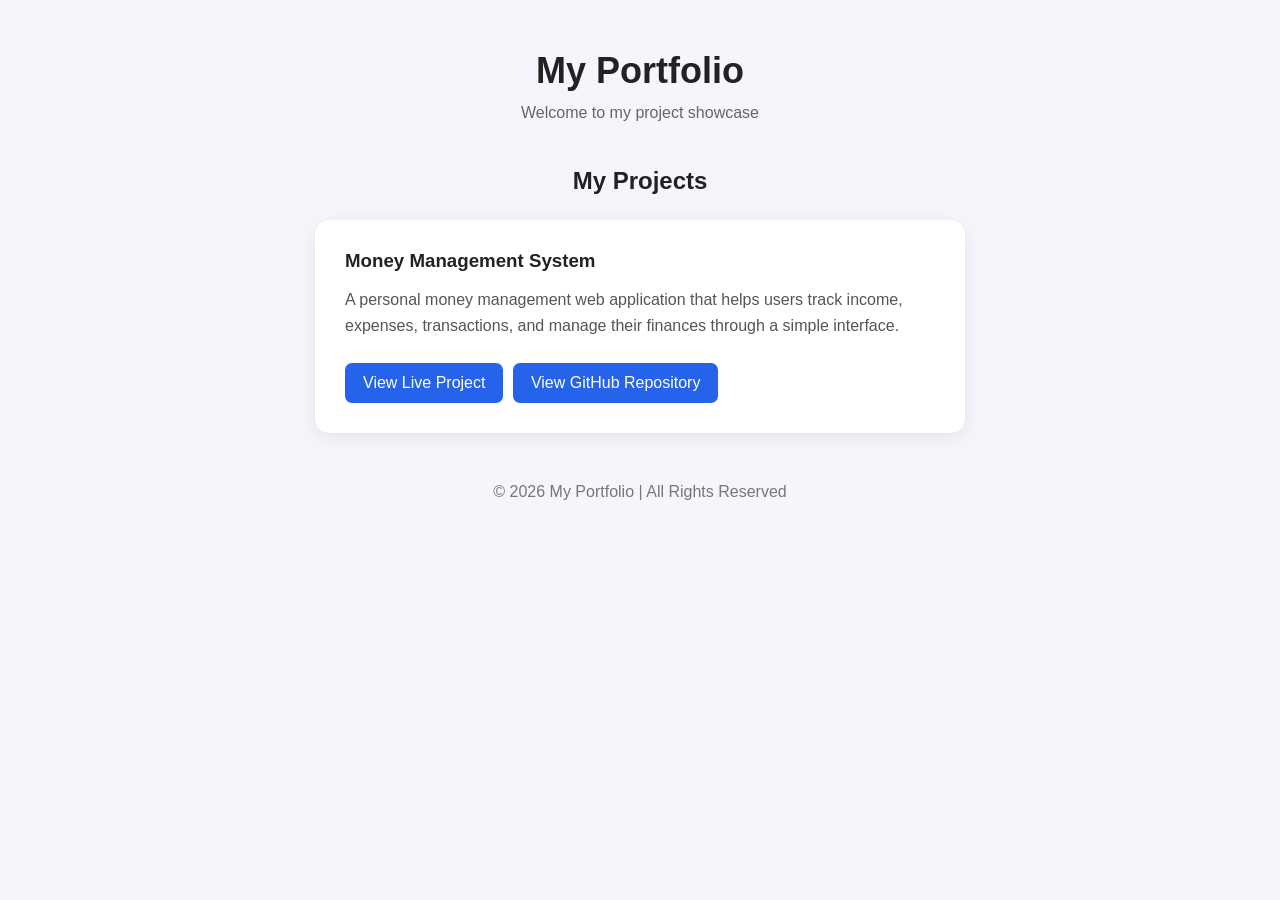
<file: docs/index.html>
<!DOCTYPE html>
<html lang="en">
<head>
    <meta charset="UTF-8">
    <meta name="viewport" content="width=device-width, initial-scale=1.0">
    <title>My Projects | Portfolio</title>

    <style>
        * {
            margin: 0;
            padding: 0;
            box-sizing: border-box;
        }

        body {
            font-family: Arial, sans-serif;
            background: #f4f6fb;
            color: #222;
            padding: 50px 20px;
        }

        header {
            text-align: center;
            margin-bottom: 45px;
        }

        header h1 {
            font-size: 36px;
            margin-bottom: 12px;
        }

        header p {
            color: #666;
        }

        h2 {
            text-align: center;
            margin-bottom: 25px;
        }

        .project {
            max-width: 650px;
            margin: auto;
            background: white;
            padding: 30px;
            border-radius: 15px;
            box-shadow: 0 5px 20px #00000012;
        }

        .project h3 {
            margin-bottom: 15px;
        }

        .project p {
            line-height: 1.6;
            color: #555;
            margin-bottom: 20px;
        }

        a {
            display: inline-block;
            text-decoration: none;
            background: #2563eb;
            color: white;
            padding: 11px 18px;
            border-radius: 7px;
            margin: 5px 5px 0 0;
        }

        a:hover {
            background: #1748b5;
        }

        footer {
            text-align: center;
            margin-top: 50px;
            color: #777;
        }
    </style>
</head>

<body>

    <header>
        <h1>My Portfolio</h1>
        <p>Welcome to my project showcase</p>
    </header>

    <main>
        <h2>My Projects</h2>

        <section class="project">
            <h3>Money Management System</h3>

            <p>
                A personal money management web application that helps
                users track income, expenses, transactions, and manage
                their finances through a simple interface.
            </p>

            <a href="https://money-management-nu.vercel.app"
               target="_blank">View Live Project</a>

            <a href="https://github.com/rahulbasidoni/Money-Management"
               target="_blank">View GitHub Repository</a>
        </section>
    </main>

    <footer>
        <p>© 2026 My Portfolio | All Rights Reserved</p>
    </footer>

</body>
</html>
</file>
